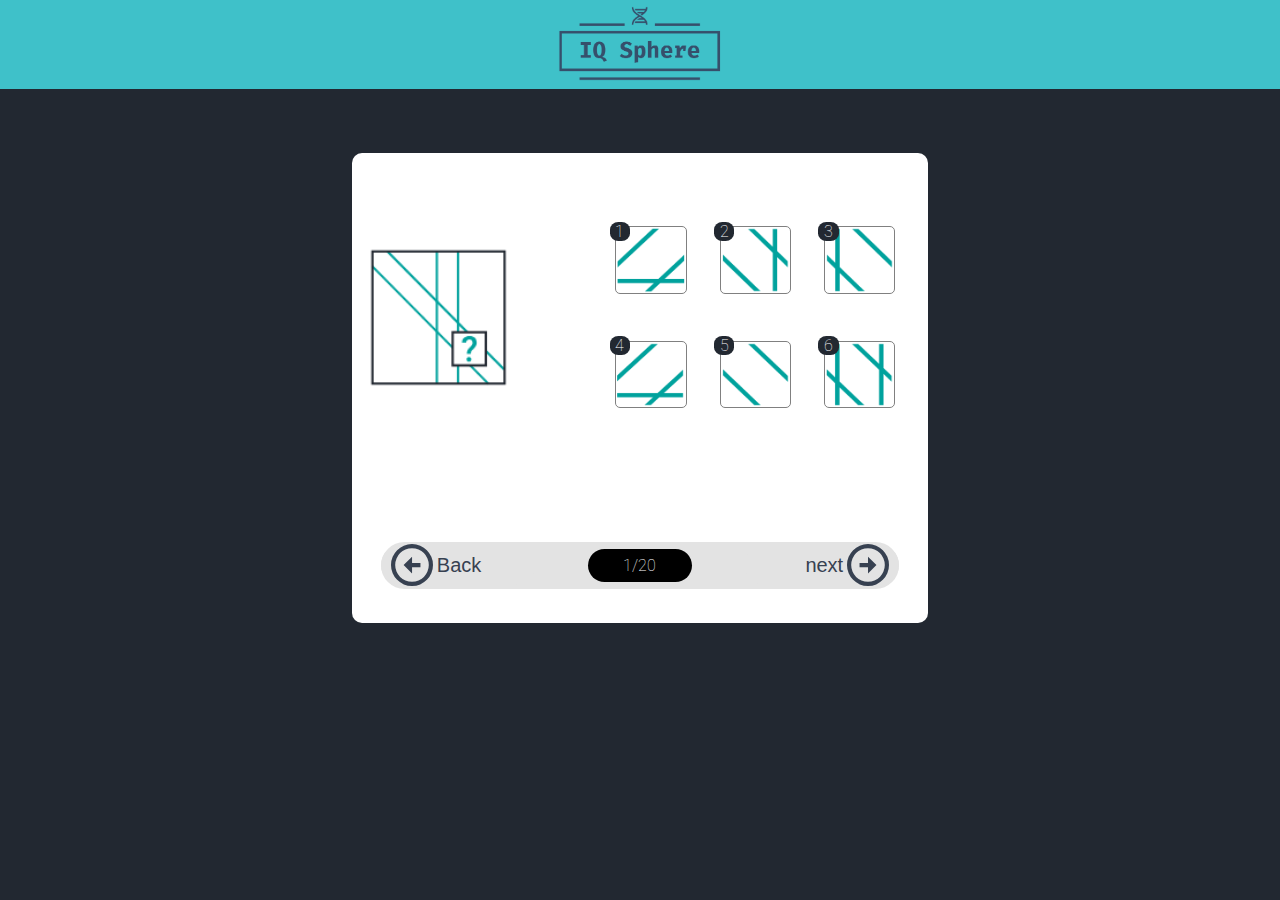
<file: 1Q/index.html>
<!DOCTYPE html>
<html lang="en">
<head>
    <meta charset="UTF-8">
    <meta name="viewport" content="width=device-width, initial-scale=1.0">
    <link rel="preconnect" href="https://fonts.googleapis.com">
    <link rel="preconnect" href="https://fonts.gstatic.com/" crossorigin>
    <link href="https://fonts.googleapis.com/css2?family=Roboto:ital,wght@0,100;0,300;0,400;0,500;0,700;0,900;1,100;1,300;1,400;1,500;1,700;1,900&display=swap" rel="stylesheet">
    <title>IQ test</title>
    <link href='https://unpkg.com/boxicons@2.1.4/css/boxicons.min.css' rel='stylesheet'>
    <link rel="stylesheet" href="/1Q/style.css">
</head>
<body>
    <header>
        <div class="logo"><a href="/homepage/index.html"><img src="/quizBefore/forImages/logo.png" width=></a></div>
    </header>
    <main>
    <div class="mainWrap">
        <div class="mainbox">
            <div class="upper">
                <div class="question">
                    <img src="/1Q/01-question quize img/Q1.png">
                </div>
                <div class="answers">
                    <div class="line1">
                        <div class="answer" id="ans1"><img src="/1Q/01-question quize img/Q1-01.png"></div>
                        <div class="answer" id="ans2"><img src="/1Q/01-question quize img/Q1-02.png"></div>
                        <div class="answer" id="ans3"><img src="/1Q/01-question quize img/Q1-03t.png"></div>
                    </div>
                    <div class="line2">
                        <div class="answer" id="ans4"><img src="/1Q/01-question quize img/Q1-04.png"></div>
                        <div class="answer" id="ans5"><img src="/1Q/01-question quize img/Q1-05.png"></div>
                        <div class="answer" id="ans6"><img src="/1Q/01-question quize img/Q1-06.png"></div>
                    </div>
                </div>
            </div>
            <div class="lower">
                <div class="foot">
                    <button class="Bbutton"><i class='bx bx-left-arrow-circle' ></i>Back</button>
                    <div class="score">
                        <span>1</span><span>/</span><span>20</span>
                    </div>
                    <button class="Nbutton">next<i class='bx bx-right-arrow-circle' ></i></button>
                </div>
            </div>
        </div>
    </div>
    </main>
    <script src="index.js"></script>
</body>
</html>
</file>
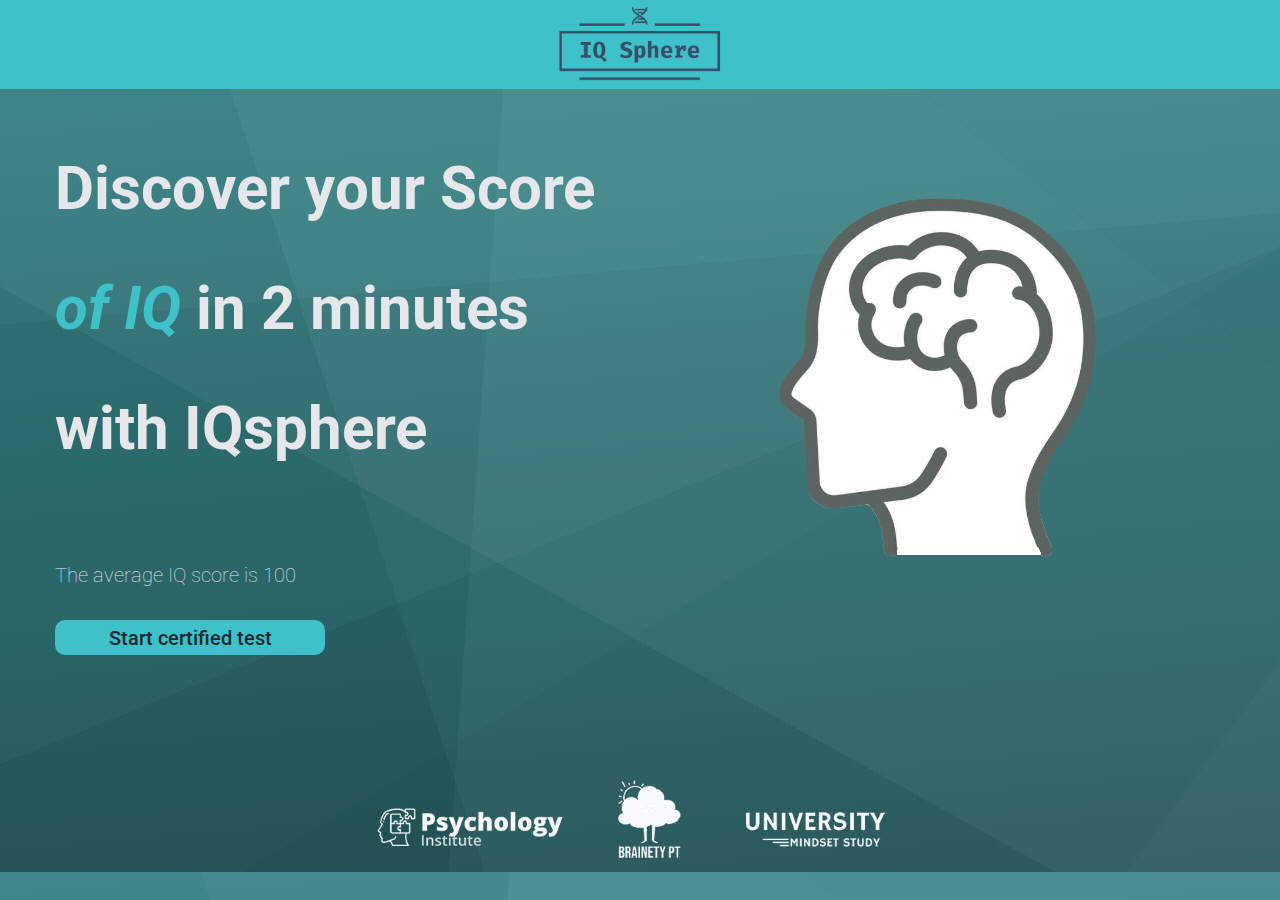
<file: homepage/index.html>
<!DOCTYPE html>
<html lang="en">
<head>
    <meta charset="UTF-8">
    <meta name="viewport" content="width=device-width, initial-scale=1.0">
    <link rel="preconnect" href="https://fonts.googleapis.com">
    <link rel="preconnect" href="https://fonts.gstatic.com/" crossorigin>
    <link href="https://fonts.googleapis.com/css2?family=Roboto:ital,wght@0,100;0,300;0,400;0,500;0,700;0,900;1,100;1,300;1,400;1,500;1,700;1,900&display=swap" rel="stylesheet">
    <link rel="stylesheet" href="index.css">
    <title>IQ test</title>
</head>
<body>
    <header>
        <div class="logo"><img src="./images/logo.png"></div>
    </header>
    <main>
        <div class="mainWrap">
            <div class="leftMain">
                <div class="text1"><h1>Discover your Score <br> <i id="blueText">of IQ</i> in 2 minutes <br> with IQsphere</h1></div>
                <div class="text2"><h5>The average IQ score is 100</h5></div>
                <div class="startBtn"><button><a href="/quizBefore/index.html">Start certified test</a></button></div>
            </div>
            <div class="rightMain">
                <div class="mainImg"><img src="./images/mainimg.png"></div>
            </div>
        </div>
    </main>
    <footer>
        <div class="footerimg">
            <img src="./images/footerimg.png">
        </div>
    </footer>
</body>
</html>
</file>
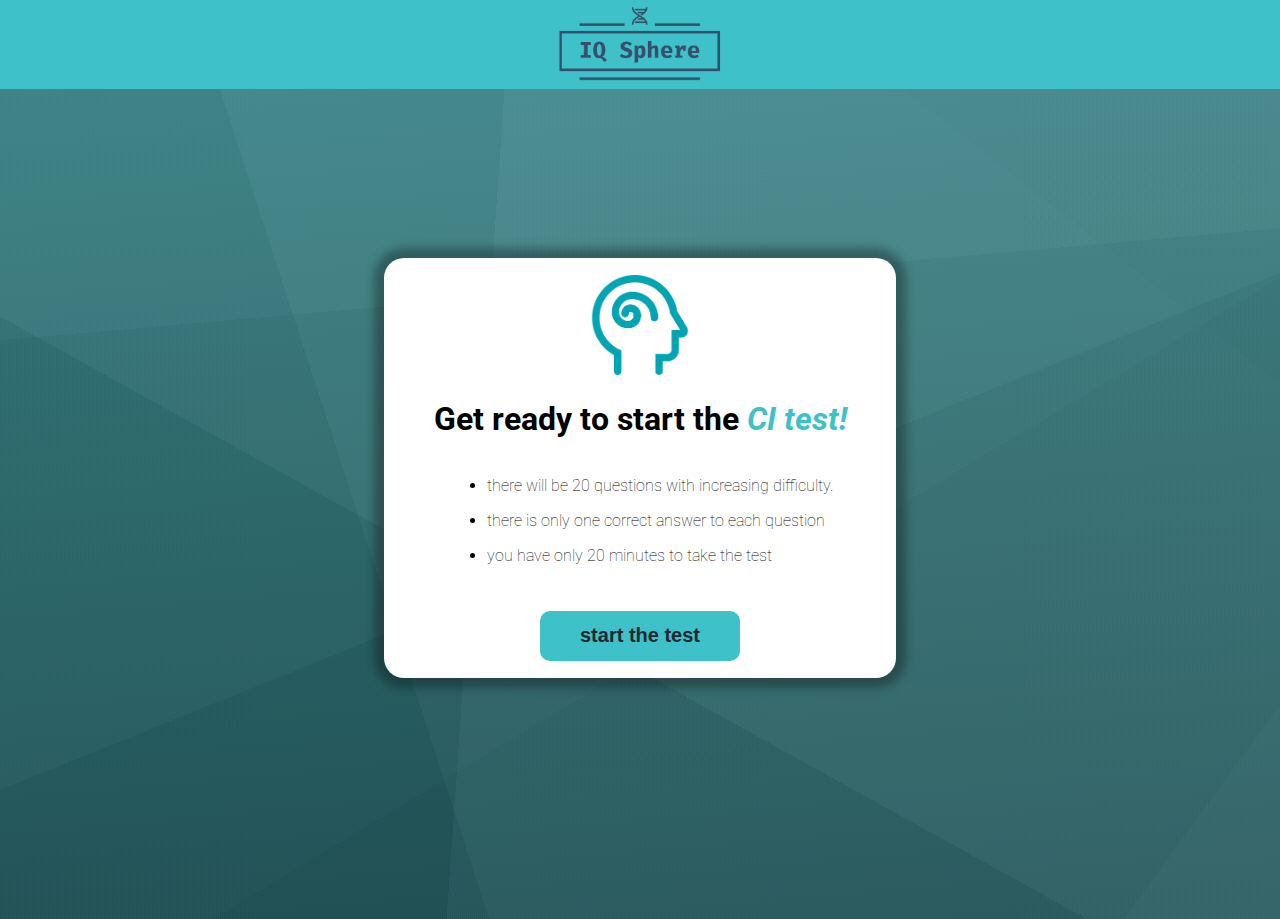
<file: quizBefore/index.html>
<!DOCTYPE html>
<html lang="en">
<head>
    <meta charset="UTF-8">
    <meta name="viewport" content="width=device-width, initial-scale=1.0">
    <link rel="preconnect" href="https://fonts.googleapis.com">
    <link rel="preconnect" href="https://fonts.gstatic.com/" crossorigin>
    <link href="https://fonts.googleapis.com/css2?family=Roboto:ital,wght@0,100;0,300;0,400;0,500;0,700;0,900;1,100;1,300;1,400;1,500;1,700;1,900&display=swap" rel="stylesheet">
    <link rel="stylesheet" href="./index.css">
    <title>IQ test</title>
</head>
<body>
    <header>
        <div class="logo"><a href="/homepage/index.html"><img src="./forImages/logo.png" width=></a></div>
    </header>
    <main>
    <div class="mainWrap">
        <div class="mainbox">
            <div class="beforeimg"><img src="./forImages/image.png"></div>
            <div class="text1"><h1>Get ready to start the  <i id="blueText">CI test!</i></h1></div>
            <div class="text2"><ul>
                <li><p>there will be 20 questions with increasing difficulty.</p></li>
                <li><p>there is only one correct answer to each question</p></li>
                <li><p>you have only 20 minutes to take the test</p></li>
            </ul></div>
            <div class="startBtn">
                <button>
                    <a href="../1Q/index.html">start the test</a>
                </button>
            </div>
        </div>
    </div>
    </main>
</body>
</html>
</file>
<file: 1Q/style.css>
body{
    background-color: #222831;
    font-family: "Roboto", serif;
    font-weight: 100;
    font-style: normal;
    margin: 0;
}
.logo{
    display: flex;
    justify-content: center;
    width: 100%;
    background-color: #3fc1c9;
}
.logo img{
    width: 200px;
}
.logo a{
    display: flex;
    justify-content: center;
    align-items: center;
}
.mainWrap{
    width: 100%;
    display: flex;
    justify-content: center;
    margin-top: 5%;
}
.mainbox{
    width: 45%;
    height: 470px;
    background-color: white;
    border-radius: 10px;
}
.upper{
    display: flex;
    flex-direction: row;
    justify-content: space-between;
    height: 70%;
    
}
.question {
    width: 30%;
    display: flex;
    justify-content: left;
    align-items: center;
}
.question img{
    width: 100%;
}
.answers{
    width: 60%;
    display: flex;
    flex-direction: column;
    justify-content: center;
    gap: 20px;
}
.line1{
    display: flex;
    flex-direction: row;
    justify-content: space-evenly;
    align-items: center;
}
.line2{
    display: flex;
    flex-direction: row;
    justify-content: space-evenly;
    align-items: center;
}
.answer{
    width: 20%;
    height: 70%;
    border: solid 1px gray;
    border-radius: 5px;
}
.answer img{
    width: 100%;
    height: 100%;
    transition: 0.1s ease;
}
.answer img:hover{
    transform: scale(0.9);
}
#ans1::after{
    content: '1';
    color: white;
    width: 30%;
    background-color: #222831;
    display: inline-block;
    border-radius: 40%;
    display: flex;
    justify-content: center;
    align-items: center;
    position: relative;
    top: -115%;
    left: -10%;
}
#ans2::after{
    content: '2';
    color: white;
    width: 30%;
    background-color: #222831;
    display: inline-block;
    border-radius: 40%;
    display: flex;
    justify-content: center;
    align-items: center;
    position: relative;
    top: -115%;
    left: -10%;
}
#ans3::after{
    content: '3';
    color: white;
    width: 30%;
    background-color: #222831;
    display: inline-block;
    border-radius: 40%;
    display: flex;
    justify-content: center;
    align-items: center;
    position: relative;
    top: -115%;
    left: -10%;
}
#ans4::after{
    content: '4';
    color: white;
    width: 30%;
    background-color: #222831;
    display: inline-block;
    border-radius: 40%;
    display: flex;
    justify-content: center;
    align-items: center;
    position: relative;
    top: -115%;
    left: -10%;
}
#ans5::after{
    content: '5';
    color: white;
    width: 30%;
    background-color: #222831;
    display: inline-block;
    border-radius: 40%;
    display: flex;
    justify-content: center;
    align-items: center;
    position: relative;
    top: -115%;
    left: -10%;
}
#ans6::after{
    content: '6';
    color: white;
    width: 30%;
    background-color: #222831;
    display: inline-block;
    border-radius: 40%;
    display: flex;
    justify-content: center;
    align-items: center;
    position: relative;
    top: -115%;
    left: -10%;
}
.lower{
    display: flex;
    justify-content: center;
    height: 10%;
}
.foot{
    margin-top: 60px;
    width: 90%;
    height: 100%;
    background-color: #e3e3e3;
    border-radius: 50px;
    display: flex;
    flex-direction: row;
    align-items: center;
}
.score {
    background-color: black;
    width: 20%;
    height: 70%;
    border-radius: 40px;
    margin: 20px  auto;
    position: relative;
    display: flex;
    justify-content: center;
    align-items: center;
}
span{
    color: white;
}
.NBbtns{
    display: flex;
    flex-direction: row;
    justify-content: space-between;
    margin-top: 40px;
}
.Nbutton{
    border: none;
    width: 30%;
    height: 85%;
    border-radius: 50px;
    text-align: right;
    font-size: 20px;
    color: #374151;
    display: flex;
    flex-direction: row;
    align-items: center;
    justify-content: right;
    background-color: #e3e3e3;
    transition: 0.2s ease;
}
.Bbutton{
    font-size: 20px;
    border: none;
    width: 30%;
    height: 85%;
    border-radius: 50px;
    text-align: left;
    color: #374151;
    display: flex;
    flex-direction: row;
    align-items: center;
    justify-content: left;
    background-color: #e3e3e3;
    transition: 0.2s ease;
}
.Bbutton:hover, .Nbutton:hover{
    background-color: #f0f0f0;
}
.Bbutton i{
    font-size: 50px;
    color: #374151;
}
.Nbutton i{
    font-size: 50px;
    color: #374151;
}

@media (max-width: 1100px) {
    .upper{
        flex-direction: column;
        justify-content: center;
        align-items: center;
    }
    .answers{
        width: 70%;
    }
    .mainbox{
        width: 85%;
        height: 900px;
    }
  }
@media (max-width: 950px) {
    .answers{
        width: 80%;
    }
}
@media (max-width: 820px){
    .mainbox{
        width: 80%;
        height: 900px;
    }
}
@media (max-width: 790px) {
    .answers{
        width: 90%;
    }
    .mainbox{
        width: 90%;
        height: 910px;
    }
}
@media (max-width:430px){
    .mainbox{
        width: 90%;
    }
}
</file>
<file: homepage/index.css>
body {
    font-family: "Roboto", serif;
    font-weight: 100;
    font-style: normal;
    margin: 0;
    background-color: #222831;
    color: #e5e7eb;
    display: flex;
    flex-direction: column;
    justify-content: center;
    background-image: linear-gradient(306deg, rgba(107, 107, 107, 0.04) 0%, rgba(107, 107, 107, 0.04) 8%,rgba(31, 31, 31, 0.04) 8%, rgba(31, 31, 31, 0.04) 100%),linear-gradient(274deg, rgba(228, 228, 228, 0.04) 0%, rgba(228, 228, 228, 0.04) 62%,rgba(54, 54, 54, 0.04) 62%, rgba(54, 54, 54, 0.04) 100%),linear-gradient(389deg, rgba(18, 18, 18, 0.04) 0%, rgba(18, 18, 18, 0.04) 37%,rgba(233, 233, 233, 0.04) 37%, rgba(233, 233, 233, 0.04) 100%),linear-gradient(518deg, rgba(201, 201, 201, 0.04) 0%, rgba(201, 201, 201, 0.04) 55%,rgba(47, 47, 47, 0.04) 55%, rgba(47, 47, 47, 0.04) 100%),linear-gradient(535deg, rgba(172, 172, 172, 0.04) 0%, rgba(172, 172, 172, 0.04) 33%,rgba(26, 26, 26, 0.04) 33%, rgba(26, 26, 26, 0.04) 100%),linear-gradient(329deg, rgba(11, 11, 11, 0.04) 0%, rgba(11, 11, 11, 0.04) 38%,rgba(87, 87, 87, 0.04) 38%, rgba(87, 87, 87, 0.04) 100%),linear-gradient(612deg, rgba(199, 199, 199, 0.04) 0%, rgba(199, 199, 199, 0.04) 69%,rgba(4, 4, 4, 0.04) 69%, rgba(4, 4, 4, 0.04) 100%),linear-gradient(578deg, rgba(36, 36, 36, 0.04) 0%, rgba(36, 36, 36, 0.04) 20%,rgba(91, 91, 91, 0.04) 20%, rgba(91, 91, 91, 0.04) 100%),linear-gradient(355deg, rgb(30,94,98),rgb(47,144,149));
  }
.logo{
    display: flex;
    justify-content: center;
    width: 100%;
    background-color: #3fc1c9;
}
.logo img{
    width: 200px;
}
.mainWrap{
    display: flex;
    flex-direction: row;
    justify-content: space-evenly;
    animation: startupPage 0.7s;
    position: absolute;
    width: 100%;
}
#blueText{
    color: #3fc1c9;
}
.leftMain{
    display: flex;
    flex-direction: column;
    justify-content: space-evenly;
}
.text1 h1{
    line-height: 2;
    font-size: 60px;
}
.text2 h5{
    font-size: 20px;
    font-weight: 50;
}
.startBtn button{
    border: none;
    width: 50%;
    height: 35px;
    border-radius: 10px;
    background-color: #3fc1c9;
    font-family: "Roboto", serif;
    font-weight: 500;
    font-style: normal;
    font-size: 20px;
    color: #222831;
    transition: 0.3s ease;
}
.startBtn button a{
    text-decoration: none;
    color: #222831;
}
.startBtn button:hover{
    transform: scale(1.05);
}
.rightMain img{
    width: 100%;
    animation: imgOpPulse 3s infinite;
}
.footerimg{
    margin-top: 685px;
}
.footerimg img{
    width: 100%;
}





@keyframes imgOpPulse{
    0%, 100%{
        opacity: 100%;
    }
    50%{
        opacity: 50%;
    }
}

@keyframes startupPage{
    0%{
        margin-top: 260px;
        opacity: 0%;
    }
    20%{
        opacity: 20%;
    }
    100%{
        margin-top: 0;
        opacity: 100%;
    }
}
</file>
<file: quizBefore/index.css>
body {
    font-family: "Roboto", serif;
    font-weight: 100;
    font-style: normal;
    margin: 0;
    background-color: #222831;
    color: #e5e7eb;
    display: flex;
    flex-direction: column;
    justify-content: center;
    background-image: linear-gradient(306deg, rgba(107, 107, 107, 0.04) 0%, rgba(107, 107, 107, 0.04) 8%,rgba(31, 31, 31, 0.04) 8%, rgba(31, 31, 31, 0.04) 100%),linear-gradient(274deg, rgba(228, 228, 228, 0.04) 0%, rgba(228, 228, 228, 0.04) 62%,rgba(54, 54, 54, 0.04) 62%, rgba(54, 54, 54, 0.04) 100%),linear-gradient(389deg, rgba(18, 18, 18, 0.04) 0%, rgba(18, 18, 18, 0.04) 37%,rgba(233, 233, 233, 0.04) 37%, rgba(233, 233, 233, 0.04) 100%),linear-gradient(518deg, rgba(201, 201, 201, 0.04) 0%, rgba(201, 201, 201, 0.04) 55%,rgba(47, 47, 47, 0.04) 55%, rgba(47, 47, 47, 0.04) 100%),linear-gradient(535deg, rgba(172, 172, 172, 0.04) 0%, rgba(172, 172, 172, 0.04) 33%,rgba(26, 26, 26, 0.04) 33%, rgba(26, 26, 26, 0.04) 100%),linear-gradient(329deg, rgba(11, 11, 11, 0.04) 0%, rgba(11, 11, 11, 0.04) 38%,rgba(87, 87, 87, 0.04) 38%, rgba(87, 87, 87, 0.04) 100%),linear-gradient(612deg, rgba(199, 199, 199, 0.04) 0%, rgba(199, 199, 199, 0.04) 69%,rgba(4, 4, 4, 0.04) 69%, rgba(4, 4, 4, 0.04) 100%),linear-gradient(578deg, rgba(36, 36, 36, 0.04) 0%, rgba(36, 36, 36, 0.04) 20%,rgba(91, 91, 91, 0.04) 20%, rgba(91, 91, 91, 0.04) 100%),linear-gradient(355deg, rgb(30,94,98),rgb(47,144,149));
}

.logo{
    display: flex;
    justify-content: center;
    width: 100%;
    background-color: #3fc1c9;
}
.logo img{
    width: 200px;
}
.logo a{
    display: flex;
    justify-content: center;
    align-items: center;
}

.mainWrap{
    height: 710px;
    margin-top: 120px;
    width: 100%;
    color: black;
    display: flex;
    flex-direction: column;
    justify-content: center;
    align-items: center;
}
.mainbox{
    width: 40%;
    height: 420px;
    background-color: white;
    display: flex;
    justify-content: center;
    align-items: center;
    flex-direction: column;
    border-radius: 20px;
    box-shadow: 0px 0px 10px 10px rgba(0, 0, 0, 0.3);
    transition: 0.2s ease;
    margin-bottom: 15%;
}
.mainbox:hover{
    box-shadow: 0px 0px 12px 12px rgba(0, 0, 0, 0.5);
}
.beforeimg img{
    width: 100px;
}
#blueText{
    color: #3fc1c9;
}
.startBtn button{
    border: none;
    border-radius: 10px;
    width: 200px;
    height: 50px;
    background-color: #3fc1c9;
    color: white;
    font-size: 20px;
    font-weight: 700;
    transition: 0.3s ease;
}
.startBtn{
    margin-top: 30px;
}
.startBtn button:hover{
    transform: scale(1.05);
}
.startBtn button a{
    text-decoration: none;
    color: #222831;
}
</file>
